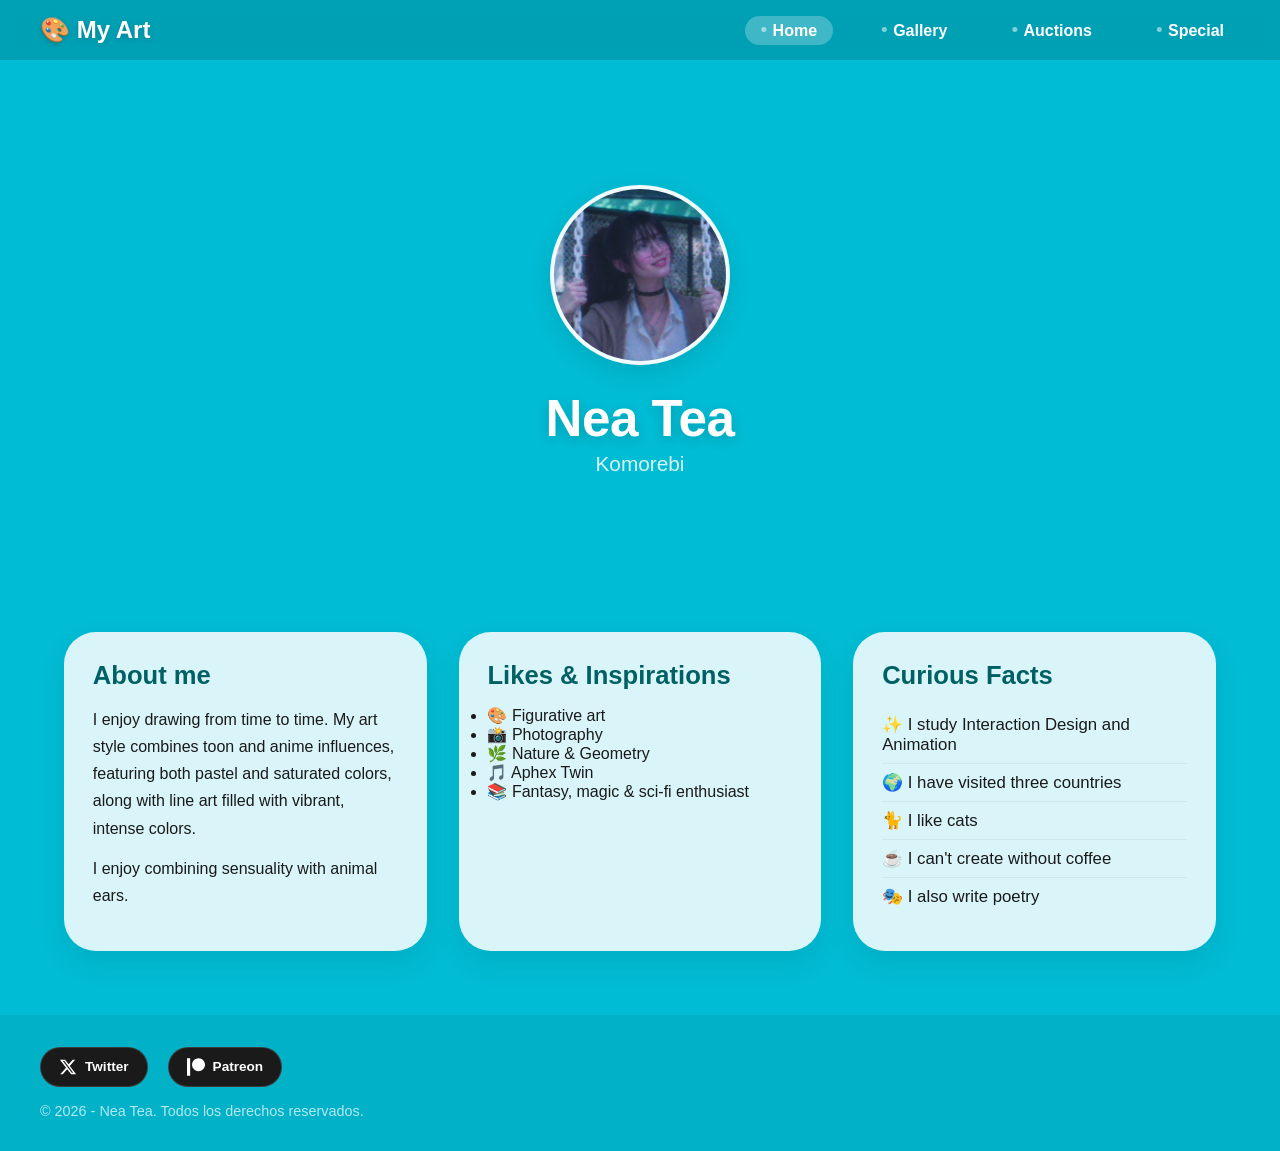
<file: index.html>
<!DOCTYPE html>
<html lang="es">
<head>
    <meta charset="UTF-8" />
    <meta name="viewport" content="width=device-width, initial-scale=1.0" />
    <title>Artista | Landing Page</title>
    <link rel="stylesheet" href="style.css" />
</head>
<body>
    <!-- ===== NAVEGACIÓN ===== -->
<nav class="navbar">
    <div class="nav-container">
        <span class="logo">🎨 My Art</span>

        <!-- === BOTÓN HAMBURGUESA === -->
        <button class="menu-toggle" id="menuToggle" aria-label="Menú">
            <span></span>
            <span></span>
            <span></span>
        </button>

        <ul class="nav-links" id="navLinks">
            <li><a href="index.html" class="active">Home</a></li>
            <li><a href="gallery.html">Gallery</a></li>
            <li><a href="auction.html">Auctions</a></li>
            <li><a href="special-auction.html">Special</a></li>
        </ul>
    </div>
</nav>

    <!-- ===== HERO / PRESENTACIÓN ===== -->
    <section class="hero">
        <div class="hero-content">
            <!-- Foto de perfil -->
            <div class="profile-frame">
                <img
                    src="profile.png"
                    alt="Foto del artista"
                />
            </div>

            <h1 class="artist-name">Nea Tea</h1>
            <p class="artist-tagline">Komorebi</p>
        </div>
    </section>

    <!-- ===== BIO + DATOS CURIOSOS ===== -->
    <section class="bio-section">
        <div class="bio-grid">
            <!-- Sobre mí -->
            <div class="bio-card">
                <h2>About me</h2>
                <p>
                    I enjoy drawing from time to time. My art style combines toon and anime influences, 
                    featuring both pastel and saturated colors, along with line art filled with vibrant, 
                    intense colors.
                </p>
                <p>
                    I enjoy combining sensuality with animal ears.
                </p>
            </div>

            <!-- Gustos / Inspiraciones -->
            <div class="bio-card">
                <h2>Likes & Inspirations</h2>
                <ul class="Interests-list">
                    <li>🎨 Figurative art </li>
                    <li>📸 Photography</li>
                    <li>🌿 Nature & Geometry</li>
                    <li>🎵 Aphex Twin</li>
                    <li>📚 Fantasy, magic & sci-fi enthusiast</li>
                </ul>
            </div>

            <!-- Datos curiosos -->
            <div class="bio-card">
                <h2>Curious Facts</h2>
                <ul class="curiosos-list">
                    <li>✨ I study Interaction Design and Animation</li>
                    <li>🌍 I have visited three countries</li>
                    <li>🐈 I like cats</li>
                    <li>☕ I can't create without coffee</li>
                    <li>🎭 I also write poetry</li>
                </ul>
            </div>
        </div>
    </section>

    <!-- ===== PIE DE PÁGINA ===== -->
    <footer class="footer">
    <div class="footer-content">
        <div class="footer-social">

            <!-- Twitter -->
            <a href="https://x.com/neateaart" target="_blank" rel="noopener" class="social-btn twitter" aria-label="Twitter">
                <svg viewBox="0 0 24 24" width="18" height="18" fill="currentColor"><path d="M18.244 2.25h3.308l-7.227 8.26 8.502 11.24H16.17l-5.214-6.817L4.99 21.75H1.68l7.73-8.835L1.254 2.25H8.08l4.713 6.231zm-1.161 17.52h1.833L7.084 4.126H5.117z"/></svg>
                <span>Twitter</span>
            </a>

            <!-- Patreon -->
            <a href="https://www.patreon.com/neateaart" target="_blank" rel="noopener" class="social-btn patreon" aria-label="Patreon">
                <svg viewBox="0 0 24 24" width="18" height="18" fill="currentColor"><path d="M0 .48v23.04h4.22V.48zm15.385 0c-4.764 0-8.641 3.88-8.641 8.65 0 4.755 3.877 8.623 8.641 8.623 4.75 0 8.615-3.868 8.615-8.623C24 4.36 20.136.48 15.385.48z"/></svg>
                <span>Patreon</span>
            </a>

        </div>
        <p>&copy; 2026 - Nea Tea. Todos los derechos reservados.</p>
    </div>
</footer>
<script src="script.js"></script>
</body>
</html>
</file>
<file: style.css>
/* ===== RESET Y BASE ===== */
* {
    margin: 0;
    padding: 0;
    box-sizing: border-box;
}

body {
    font-family: 'Segoe UI', Tahoma, Geneva, Verdana, sans-serif;
    background-color: #00bcd4; /* CYAN */
    color: #1a1a1a;
    min-height: 100vh;
    display: flex;
    flex-direction: column;
}

/* ===== NAVEGACIÓN ===== */
.navbar {
    background-color: rgba(0, 0, 0, 0.15);
    backdrop-filter: blur(6px);
    padding: 1rem 2rem;
    position: sticky;
    top: 0;
    z-index: 100;
}

.nav-container {
    max-width: 1200px;
    margin: 0 auto;
    display: flex;
    justify-content: space-between;
    align-items: center;
    flex-wrap: wrap;
}

.logo {
    font-size: 1.5rem;
    font-weight: 700;
    color: #fff;
    text-shadow: 0 2px 6px rgba(0,0,0,0.2);
}

.nav-links {
    list-style: none;
    display: flex;
    gap: 2rem;
}

.nav-links a {
    color: #fff;
    text-decoration: none;
    font-weight: 600;
    padding: 0.4rem 1rem;
    border-radius: 30px;
    transition: background 0.3s;
    white-space: nowrap;
}

/* =============================================
   PUNTOS AL INICIO DE CADA ENLACE
   ============================================= */
.nav-links a::before {
    content: "• ";
    color: rgba(255, 255, 255, 0.5);
    font-weight: 300;
    font-size: 1.2rem;
}

.nav-links a:hover,
.nav-links a.active {
    background: rgba(255, 255, 255, 0.25);
}

/* =============================================
   MENÚ HAMBURGUESA
   ============================================= */

/* === Botón hamburguesa === */
.menu-toggle {
    display: none;
    flex-direction: column;
    gap: 5px;
    background: none;
    border: none;
    cursor: pointer;
    padding: 8px 5px;
    z-index: 200;
}

.menu-toggle span {
    display: block;
    width: 28px;
    height: 3px;
    background: #fff;
    border-radius: 3px;
    transition: all 0.3s ease;
}

/* === Animación del botón cuando está abierto === */
.menu-toggle.active span:nth-child(1) {
    transform: rotate(45deg) translate(5px, 6px);
}

.menu-toggle.active span:nth-child(2) {
    opacity: 0;
}

.menu-toggle.active span:nth-child(3) {
    transform: rotate(-45deg) translate(5px, -6px);
}

/* ===== TARJETAS REDONDEADAS (estilo común) ===== */
.bio-card,
.profile-frame,
.gallery-grid .gallery-item {
    background: rgba(255, 255, 255, 0.85);
    backdrop-filter: blur(4px);
    border-radius: 32px;
    padding: 1.8rem;
    box-shadow: 0 12px 30px rgba(0, 0, 0, 0.08);
    transition: transform 0.25s ease, box-shadow 0.25s ease;
}

.bio-card:hover,
.gallery-item:hover {
    transform: translateY(-6px);
    box-shadow: 0 20px 40px rgba(0, 0, 0, 0.12);
}

/* ===== HERO (INDEX) ===== */
.hero {
    min-height: 60vh;
    display: flex;
    align-items: center;
    justify-content: center;
    text-align: center;
    padding: 2rem;
}

.hero-content {
    max-width: 700px;
}

.profile-frame {
    width: 180px;
    height: 180px;
    border-radius: 50%;
    overflow: hidden;
    margin: 0 auto 1.5rem;
    padding: 0;
    border: 4px solid rgba(255,255,255,0.6);
    box-shadow: 0 8px 24px rgba(0,0,0,0.1);
}

.profile-frame img {
    width: 100%;
    height: 100%;
    object-fit: cover;
    display: block;
}

.artist-name {
    font-size: 3.2rem;
    font-weight: 700;
    color: #fff;
    text-shadow: 0 4px 12px rgba(0,0,0,0.15);
    letter-spacing: -0.5px;
}

.artist-tagline {
    font-size: 1.3rem;
    color: rgba(255, 255, 255, 0.85);
    font-weight: 300;
    margin-top: 0.25rem;
}

/* ===== BIO SECTION ===== */
.bio-section {
    max-width: 1200px;
    margin: 0 auto;
    padding: 2rem 1.5rem 4rem;
    width: 100%;
}

.bio-grid {
    display: grid;
    grid-template-columns: repeat(auto-fit, minmax(280px, 1fr));
    gap: 2rem;
}

.bio-card h2 {
    font-size: 1.6rem;
    margin-bottom: 1rem;
    color: #006064;
}

.bio-card p {
    line-height: 1.7;
    margin-bottom: 0.8rem;
    color: #1a1a1a;
}

.gustos-list,
.curiosos-list {
    list-style: none;
    padding: 0;
}

.gustos-list li,
.curiosos-list li {
    padding: 0.5rem 0;
    border-bottom: 1px solid rgba(0,0,0,0.05);
    font-size: 1.05rem;
    display: flex;
    align-items: center;
    gap: 0.6rem;
}

.gustos-list li:last-child,
.curiosos-list li:last-child {
    border-bottom: none;
}

/* ===== GALERÍA ===== */
.gallery-section {
    max-width: 1200px;
    margin: 0 auto;
    padding: 2rem 1.5rem 4rem;
    width: 100%;
    flex: 1;
}

.gallery-title {
    font-size: 2.8rem;
    font-weight: 700;
    color: #fff;
    text-shadow: 0 4px 12px rgba(0,0,0,0.1);
    margin-bottom: 2rem;
    text-align: center;
}

.gallery-grid {
    display: grid;
    grid-template-columns: repeat(auto-fill, minmax(200px, 1fr));
    gap: 1.5rem;
}

.gallery-item {
    cursor: pointer;
    overflow: hidden;
    padding: 0;
    background: rgba(255, 255, 255, 0.9);
    aspect-ratio: 1 / 1;
    display: flex;
    align-items: center;
    justify-content: center;
    border-radius: 28px;
}

.gallery-item img {
    width: 100%;
    height: 100%;
    object-fit: cover;
    display: block;
    transition: transform 0.3s;
}

.gallery-item:hover img {
    transform: scale(1.04);
}

/* ===== LIGHTBOX ===== */
.lightbox {
    display: none;
    position: fixed;
    top: 0;
    left: 0;
    width: 100%;
    height: 100%;
    background: rgba(0, 0, 0, 0.75);
    backdrop-filter: blur(12px);
    z-index: 999;
    justify-content: center;
    align-items: center;
    padding: 2rem;
}

.lightbox.show {
    display: flex;
}

.lightbox-img {
    max-width: 90%;
    max-height: 85%;
    border-radius: 28px;
    box-shadow: 0 30px 60px rgba(0,0,0,0.5);
    object-fit: contain;
    background: #fff;
}

.close-lightbox {
    position: absolute;
    top: 2rem;
    right: 3rem;
    font-size: 4rem;
    color: #fff;
    font-weight: 300;
    cursor: pointer;
    transition: transform 0.2s;
    line-height: 1;
}

.close-lightbox:hover {
    transform: scale(1.2);
}

/* ===== FOOTER ===== */
.footer {
    text-align: center;
    padding: 2rem 1rem;
    background: rgba(0, 0, 0, 0.06);
    color: rgba(255, 255, 255, 0.7);
    margin-top: auto;
    font-size: 0.9rem;
}

/* ===== FOOTER CONTENT ===== */
.footer-content {
    max-width: 1200px;
    margin: 0 auto;
    text-align: left;          /* alinea a la izquierda */
}

/* ===== CONTENEDOR DE BOTONES ===== */
.footer-social {
    display: flex;
    flex-wrap: wrap;
    justify-content: flex-start;
    gap: 20px;                 /* 👈 separación entre X y Patreon */
    margin-bottom: 16px;
}

/* ===== BOTONES ===== */
.social-btn {
    display: inline-flex;
    align-items: center;
    gap: 8px;
    padding: 10px 18px;
    border-radius: 50px;
    font-size: 0.85rem;
    font-weight: 600;
    text-decoration: none;
    color: #fff;
    background: #1a1a1a;
    border: 1px solid rgba(255, 255, 255, 0.15);
    transition: transform 0.25s ease, box-shadow 0.25s ease, background 0.25s ease;
}

.social-btn svg { flex-shrink: 0; }

.social-btn:hover {
    transform: translateY(-3px);
    box-shadow: 0 8px 18px rgba(0, 0, 0, 0.3);
}

/* Color al pasar el mouse */
.social-btn.twitter:hover { background: #000; border-color: #000; }
.social-btn.patreon:hover { background: #f96854; border-color: #f96854; }

/* ===== RESPONSIVE (móvil) ===== */
@media (max-width: 480px) {
    .social-btn span { display: none; }   /* solo iconos en pantallas chicas */
    .social-btn {
        padding: 12px;
        border-radius: 50%;
    }
}


/* =============================================
   ===== RESPONSIVE CON MENÚ HAMBURGUESA =====
   ============================================= */

/* === Tablets y pantallas medianas (≤768px) === */
@media (max-width: 768px) {
    /* Mostrar botón hamburguesa */
    .menu-toggle {
        display: flex;
    }

    /* Ocultar menú por defecto en móvil */
    .nav-links {
        display: none;
        width: 100%;
        flex-direction: column;
        gap: 0.5rem;
        padding: 1rem 0;
        background: rgba(0, 0, 0, 0.15);
        backdrop-filter: blur(6px);
        border-radius: 16px;
        margin-top: 0.5rem;
    }

    /* Mostrar menú cuando tiene la clase "open" */
    .nav-links.open {
        display: flex;
    }

    .nav-links a {
        width: 100%;
        text-align: center;
        padding: 0.6rem;
        font-size: 0.95rem;
        white-space: nowrap;
    }

    /* Mantener los puntos en móvil */
    .nav-links a::before {
        content: "• ";
        color: rgba(255, 255, 255, 0.5);
        font-weight: 300;
        font-size: 1.2rem;
    }

    .nav-container {
        flex-direction: row;
        flex-wrap: wrap;
        justify-content: space-between;
        align-items: center;
    }

    .logo {
        font-size: 1.2rem;
    }
}

/* === Móviles pequeños (≤640px) === */
@media (max-width: 640px) {
    .menu-toggle span {
        width: 24px;
        height: 2.5px;
    }

    .nav-links a {
        font-size: 0.85rem;
        padding: 0.5rem;
    }

    .nav-links a::before {
        font-size: 1rem;
    }

    .logo {
        font-size: 1rem;
    }

    .artist-name {
        font-size: 2.4rem;
    }

    .profile-frame {
        width: 140px;
        height: 140px;
    }

    .bio-grid {
        grid-template-columns: 1fr;
    }

    .gallery-grid {
        grid-template-columns: repeat(auto-fill, minmax(150px, 1fr));
        gap: 1rem;
    }

    .gallery-item {
        border-radius: 20px;
    }

    .lightbox-img {
        max-width: 95%;
        max-height: 70%;
        border-radius: 20px;
    }

    .close-lightbox {
        top: 1.2rem;
        right: 1.8rem;
        font-size: 3rem;
    }
}

/* === Móviles muy pequeños (≤400px) === */
@media (max-width: 400px) {
    .gallery-grid {
        grid-template-columns: repeat(2, 1fr);
        gap: 0.8rem;
    }

    .nav-links a {
        font-size: 0.75rem;
        padding: 0.4rem;
    }

    .nav-links a::before {
        font-size: 0.9rem;
    }

    .logo {
        font-size: 0.9rem;
    }

    .artist-name {
        font-size: 2rem;
    }

    .profile-frame {
        width: 120px;
        height: 120px;
    }
}
</file>
